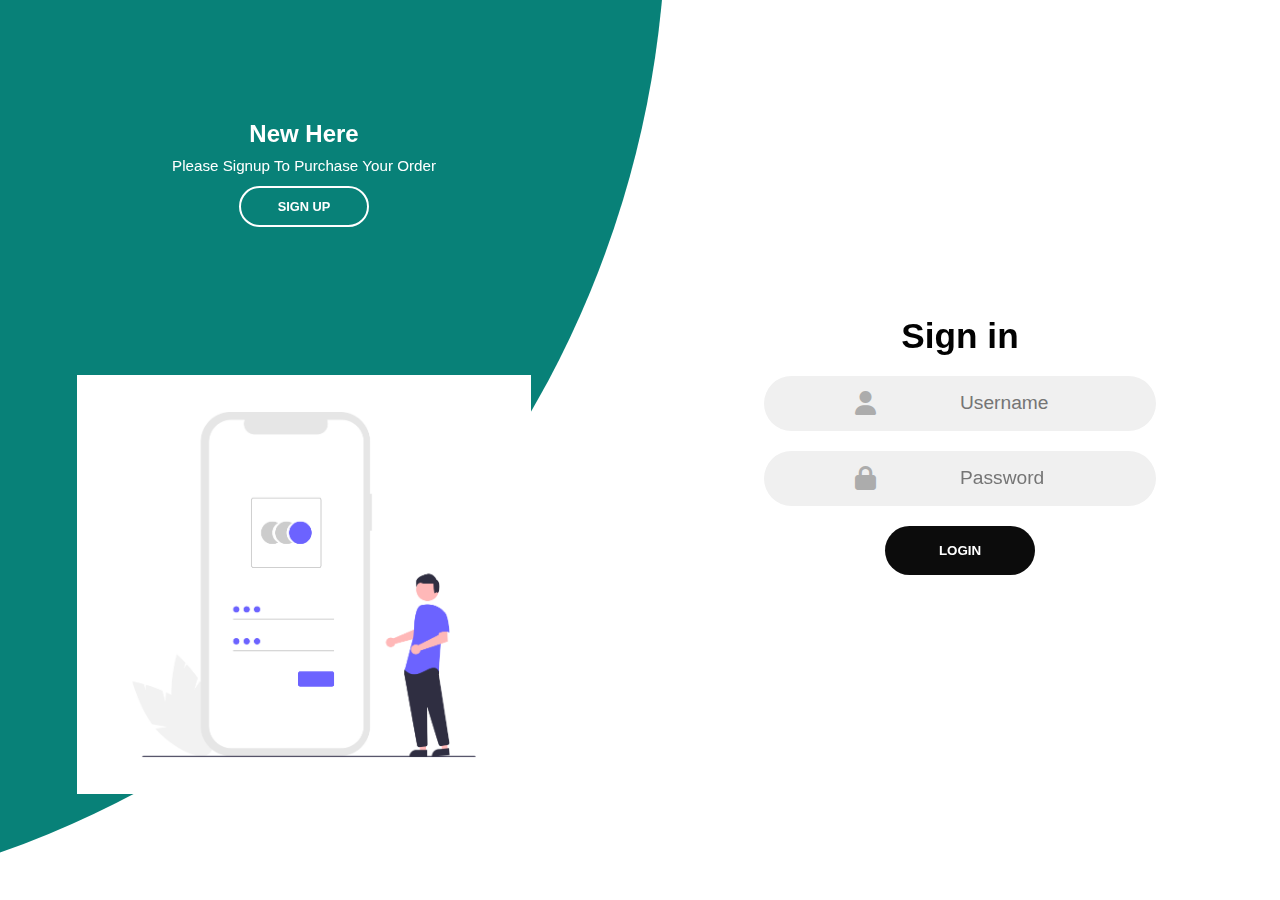
<file: templates/index.html>
<!DOCTYPE html>
<html lang="en">
<head>
    <meta charset="UTF-8">
    <meta http-equiv="X-UA-Compatible" content="IE=edge">
    <meta name="viewport" content="width=device-width,  initial-scale=1.0">
    <link rel="stylesheet" href="https://bulma.io/vendor/fontawesome-free-5.15.2-web/css/all.min.css">
    <link rel="stylesheet"  href="https://cdnjs.cloudflare.com/ajax/libs/font-awesome/6.1.1/css/all.min.css">
    
    <link href="https://fonts.googleapis.com/css2?family=Poppins:wght@300;400;700&display=swap" > 
    <title>Sign in and Sign Up Form</title>
   
    <style>
        *{
            margin: 0;
            padding: 0;
            box-decoration-break: border-box; 
        }
        body,input{
            font-family: 'Poppins', sans-serif;
        }
         .container{
            position: relative;
            width: 100%;
            background-color: #fff;
            min-height: 100vh;
            overflow: hidden;
        }
         .forms-container {
            position: absolute;
            width: 100%;
            height: 100%;
            top: 0;
            left: 0; 
        }
        form{
            display: flex;
            flex-direction: column;
            justify-content: center;
            padding: 0 5rem;
            align-items: center;
            grid-column: 1/2;
            grid-row: 1/2;
            overflow: hidden;
            transition: 0.2s 0.7s ease-in-out;
           
        }
        .title{
            font-size: 2.2rem;
            color: rgb(2, 2, 2);
            margin-bottom: 10px;
        }
        .input-field{
            max-width: 380px;
            width: 100%;
            height: 55px;
            background-color: #f0f0f0;
            margin: 10px 0;
            border-radius: 55px;
            display: grid;
            grid-template-columns: 50% 85%;
            padding: 0 0.4rem;
            position: relative;
        }
        .input-field i {
            text-align: center;
            line-height: 55px;
            color: #acacac;
            font-size: 1.5rem; 
        }
        .input-field input {
            background: none;
            outline: none;
            border: none;
            line-height: 1;
            font-weight: 600;
            font-size: 1.2rem;
            color: #333;
            width: 180px;
        }
        .input-field input:placeholder-shown{
            color: #aaa;
            font-weight: 500;
        }
        .btn {
            width: 150px;
            height: 49px;
            outline: none;
            border: none;
            border-radius: 48px;
            background-color: #0c0c0c;
            color: white;
            text-transform: uppercase;
            font-weight: 600;
            margin: 10px 0;
            transition: all 0.5s;  
        }
        .btn:hover {
            background-color: #1e022e;
        }
        .signin-signup{
            position: absolute;
            top: 50%;
            left: 75%;
            transform: translate(-50%, -50%);
            display: grid;
            grid-template-columns: 1fr;
            width: 50%;
            z-index: 5;
            transition: 1s 0.7s ease-in-out;
        }
        form.sign-in-form{
             z-index: 2;

         }

         form.sign-up-form{
             z-index: 1;
             opacity: 0;
             
         }
         .container.sign-up-mode::before{
             transform: translate(100%, -50%);
             right: 52%;
         }
         .container.sign-up-mode .left-panel .image,
         .container.sign-up-mode .left-panel .content {
             transform: translate(-800px);
             
         }
         .container.sign-up-mode .right-panel .image,
         .container.sign-up-mode .right-panel .content{
             transform: translateX(0%);
         } 
         .container.sign-up-mode .left-panel{
             pointer-events: none;
         }
         .container.sign-up-mode .right-panel{
            pointer-events: all;

         }
         .container.sign-up-mode .signin-signup{
             left: 25%;
         }

        
         .container.sign-up-mode form.sign-in-form{
             z-index: 1;
             opacity: 0;
         }
         .container.sign-up-mode form.sign-up-form{
             z-index: 2;
             opacity: 1;
         }
         .btn.transparent {
             margin: 0;
             background: none;
             border:  2px solid #fff;
             width: 130px;
             height: 41px;
             font-weight: 600;
             font-size: 0.8rem;
         }
         .image{
            width: 100%;
            transition: 1.1s .4s ease-in-out;
             
         }
         .right-panel .content, .right-panel .image{
             transform: translateX(800px);
         }
         .panel h3 {
            font-weight: 600;
            line-height: 1;
            font-size: 1.5rem;
         }
         .panel p {
             font-size: .95rem;
             padding: 0.7rem 0;
         }
         .left-panel{
            pointer-events: all;
            padding: 3rem 17% 2rem 12%;
         }
         .right-panel{
            pointer-events: none;
            padding: 3rem 12% 2rem 17%;
         }
         .panel .content{
            color: #fff; 
            transition: .9s .6s ease-in-out;
         }
         .panel{
            display: flex;
            flex-direction: column;
            align-items: center;
            justify-content: space-around;
            text-align: center;
            z-index: 7;
         }
         .container::before {
            content: '';
            position: absolute;
            height: 2000px;
            width: 2000px;
            top: -10%;
            right: 48%;
            background-image: linear-gradient(-45deg,#088178 0%, #088178 100%);
            transform: translateY(-50%);
            border-radius: 50%;
            z-index: 6;
            transition: 1.8s ease-in-out;

        }
         .panels-container{
            position: absolute;
            width: 100%;
            height: 100%;
            top: 0;
            left: 0;
            display: grid;
            grid-template-columns: repeat(2,1fr); 
           
         }
        
        
         

    </style>
</head>
<body>
 
    <div class="container">
     <div class="forms-container">  
      <div class="signin-signup">
       <form method="POST" action="/login" class="sign-in-form"> 
        <h2 class="title">Sign in </h2> 
        <div class="input-field"> 
         <i class="fas fa-user"></i>
         <input type="text" name="user" placeholder="Username" > 
        </div>  
         <div class="input-field"> 
          <i class="fas fa-lock"></i>
          <input type="password" name="password" placeholder="Password"> 
         </div>  
         <input type="Submit" name="login"  value="Login" class="btn solid"  > 
       </form>
       
       <form method="POST" action="/signup" class="sign-up-form"> 
        <h2 class="title">Sign up</h2> 
        <div class="input-field"> 
         <i class="fas fa-user"></i>
         <input type="text" name="user" placeholder="Username"  > 
        </div> 
        <div class="input-field"> 
           <i class="fas fa-envelope"></i>
           <input type="text" name="email" placeholder="E-mail"  > 
          </div> 
         <div class="input-field"> 
          <i class="fas fa-lock"></i>
          <input type="password" name="password" placeholder="Password"  > 
         </div>  
         <input type="Submit" name="signup" value="Sign up" class="btn solid" > 
        </form> 
       </div> 

       
      </div> 
      <div class="panels-container">
       <div class="panel left-panel">
        <div class="content"> 
           <h3>New Here</h3>
           <p>Please Signup To Purchase Your Order</p>
           <button class="btn transparent" id="sign-up-button">Sign Up</button>
        </div> 
        <img src="/static/login.png" alt="" class="image" />
       </div>

       <div class="panel right-panel">
        <div class="content"> 
           <h3>One Of Us</h3>
           <p>Welcome Back Please Signin To Make A New Order</p>
           <button class="btn transparent" id="sign-in-button">Sign In</button>
        </div> 
        <img src="/static/lamars.png" alt="" class="image" />
       </div> 
      </div>
    </div>
    <script src="/static/main.js"></script>
   
    
</body>
</html>
</file>
